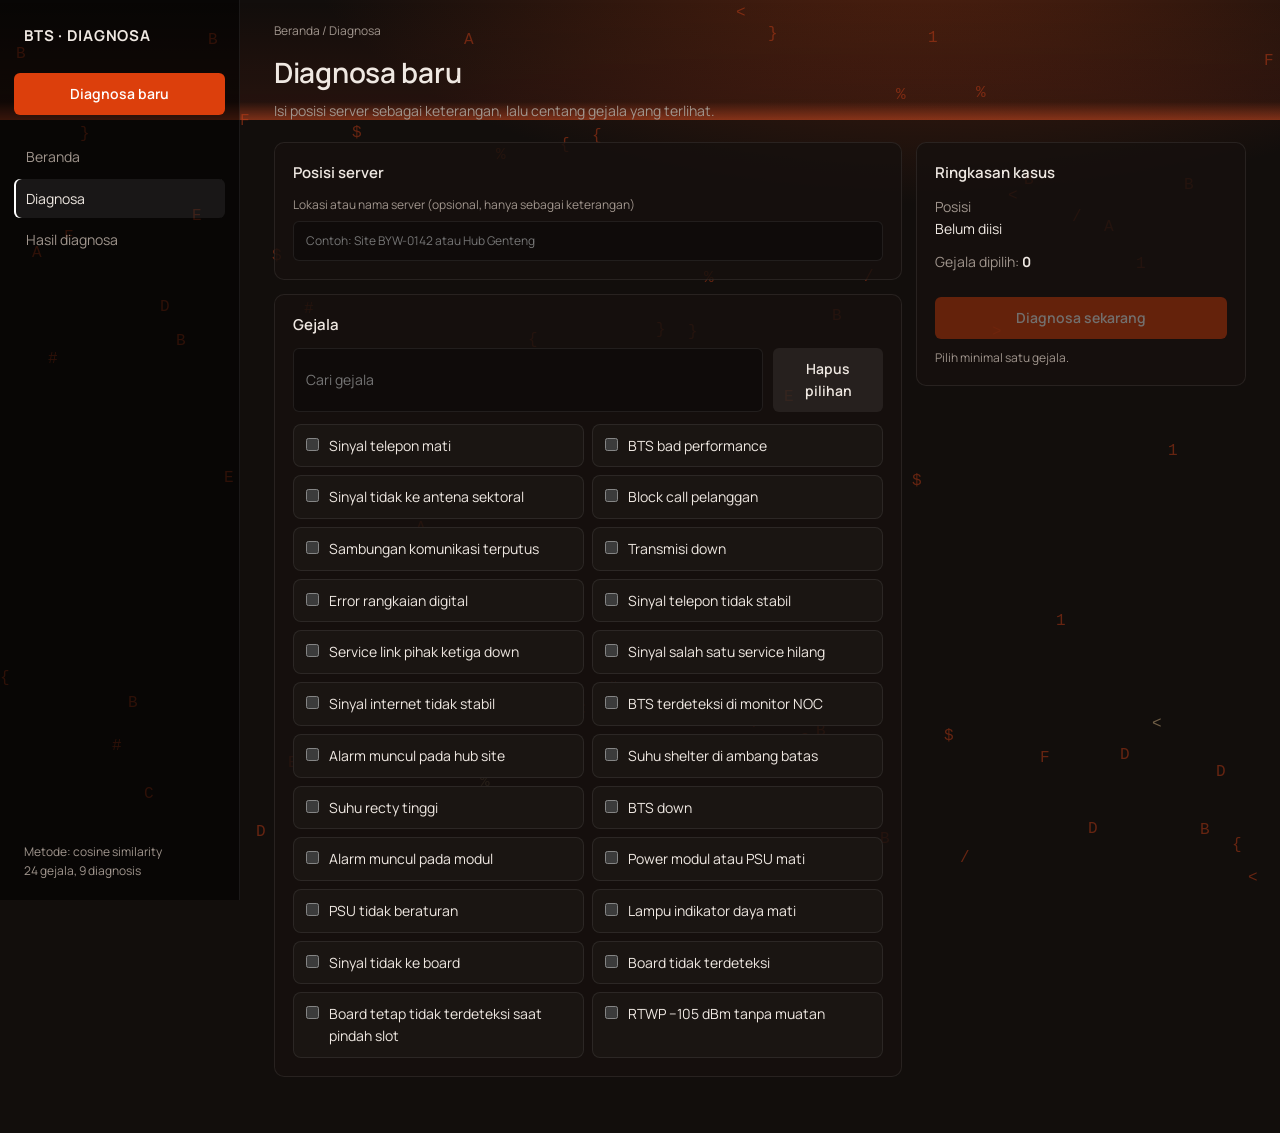
<file: example/prototype-desain/diagnosa.html>
<!doctype html><html lang="id"><head><meta charset="utf-8"><meta name="viewport" content="width=device-width,initial-scale=1"><title>Diagnosa – BTS Diagnosa</title><link rel="preconnect" href="https://fonts.googleapis.com"><link href="https://fonts.googleapis.com/css2?family=Manrope:wght@400;500;600;700&display=swap" rel="stylesheet"><link rel="stylesheet" href="style.css"></head><body><div class="app">
<aside class="side"><div class="brand">BTS · DIAGNOSA</div><a class="btn full" href="diagnosa.html">Diagnosa baru</a><nav class="nav"><a href="welcome.html">Beranda</a><a href="diagnosa.html" class="on">Diagnosa</a><a href="hasil.html">Hasil diagnosa</a></nav><small>Metode: cosine similarity<br>24 gejala, 9 diagnosis</small></aside>
<main class="main">
<div class="crumb"><a href="welcome.html">Beranda</a> / Diagnosa</div>
<h1>Diagnosa baru</h1>
<p class="lead">Isi posisi server sebagai keterangan, lalu centang gejala yang terlihat.</p>
<form id="f" class="gform">
<div class="stack">
<section class="panel"><h2>Posisi server</h2>
<label class="f">Lokasi atau nama server (opsional, hanya sebagai keterangan)<input type="text" id="pos" placeholder="Contoh: Site BYW-0142 atau Hub Genteng" autocomplete="off"></label>
</section>
<section class="panel"><h2>Gejala</h2>
<div class="tools"><input type="search" id="q" placeholder="Cari gejala" aria-label="Cari gejala"><button type="button" class="btn ghost" id="clr">Hapus pilihan</button></div>
<div class="syms" id="list"></div>
<p class="muted" id="none" hidden style="margin-top:10px">Tidak ada gejala yang cocok dengan pencarian.</p>
</section>
</div>
<aside class="panel sticky"><h2>Ringkasan kasus</h2>
<p class="muted">Posisi</p><p id="sp" style="margin-bottom:12px">Belum diisi</p>
<p class="muted" style="margin-bottom:6px">Gejala dipilih: <b id="cnt" style="color:var(--tx)">0</b></p>
<div class="chips" id="chips" style="margin-bottom:18px"></div>
<button class="btn full" id="go" disabled>Diagnosa sekarang</button>
<p class="muted" id="hint" style="margin-top:10px;font-size:12px">Pilih minimal satu gejala.</p>
</aside>
</form>
</main></div>
<script src="data.js"></script>
<script>
const $=id=>document.getElementById(id),boxes=()=>[...document.querySelectorAll('#list input')];
$('list').innerHTML=GEJALA.map((g,i)=>`<label class="sym"><input type="checkbox" value="${i}"><span>${g}</span></label>`).join('');
function upd(){const c=boxes().filter(b=>b.checked);$('cnt').textContent=c.length;
 $('chips').innerHTML=c.map(b=>`<span class="chip">${GEJALA[b.value]}</span>`).join('');
 $('sp').textContent=$('pos').value.trim()||'Belum diisi';
 const ok=c.length;$('go').disabled=!ok;$('hint').hidden=!!ok}
$('list').onchange=upd;$('pos').oninput=upd;
$('clr').onclick=()=>{boxes().forEach(b=>b.checked=false);upd()};
$('q').oninput=e=>{const t=e.target.value.toLowerCase();let n=0;boxes().forEach(b=>{const s=GEJALA[b.value].toLowerCase().includes(t);b.parentElement.hidden=!s;n+=s});$('none').hidden=n>0};
$('f').onsubmit=e=>{e.preventDefault();
 // Prototype: kasus disimpan di sessionStorage. Di Flask, kirim sebagai POST ke route hasil.
 sessionStorage.setItem('kasus',JSON.stringify({posisi:$('pos').value.trim(),gejala:boxes().filter(b=>b.checked).map(b=>+b.value)}));
 location.href='hasil.html'};
</script>
<script src="cyber-bg.js" data-opacity=".4"></script>
</body></html>
</file>
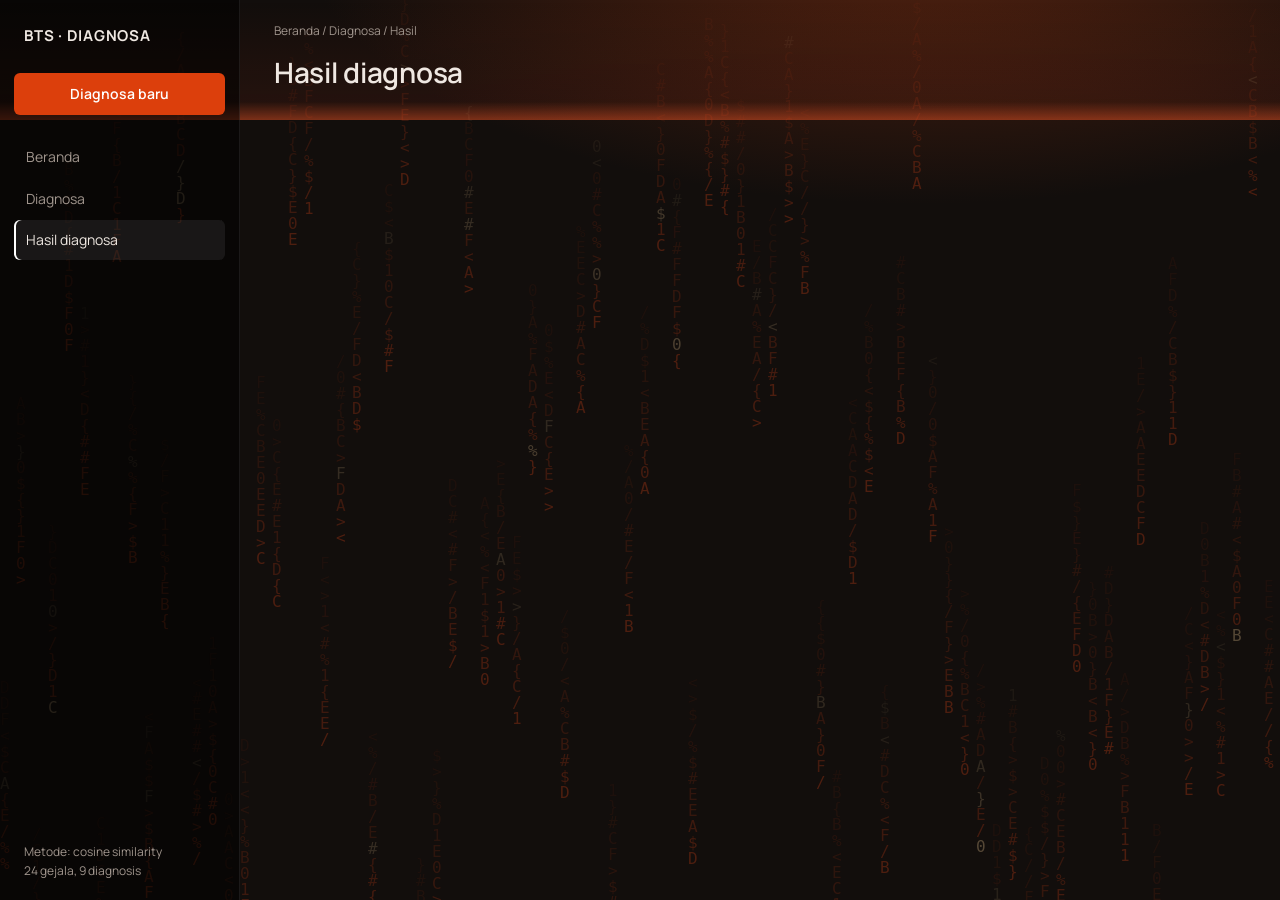
<file: example/prototype-desain/hasil.html>
<!doctype html><html lang="id"><head><meta charset="utf-8"><meta name="viewport" content="width=device-width,initial-scale=1"><title>Hasil diagnosa – BTS Diagnosa</title><link rel="preconnect" href="https://fonts.googleapis.com"><link href="https://fonts.googleapis.com/css2?family=Manrope:wght@400;500;600;700&display=swap" rel="stylesheet"><link rel="stylesheet" href="style.css"></head><body><div class="app">
<aside class="side"><div class="brand">BTS · DIAGNOSA</div><a class="btn full" href="diagnosa.html">Diagnosa baru</a><nav class="nav"><a href="welcome.html">Beranda</a><a href="diagnosa.html">Diagnosa</a><a href="hasil.html" class="on">Hasil diagnosa</a></nav><small>Metode: cosine similarity<br>24 gejala, 9 diagnosis</small></aside>
<main class="main">
<div class="crumb"><a href="welcome.html">Beranda</a> / <a href="diagnosa.html">Diagnosa</a> / Hasil</div>
<h1>Hasil diagnosa</h1>
<div id="out"></div>
</main></div>
<script src="data.js"></script>
<script>
let k;try{k=JSON.parse(sessionStorage.getItem('kasus'))}catch(e){}
const demo=!k;if(demo)k={posisi:'Contoh: Site BTS',gejala:[0,1,3,20]}; // kasus uji dari cbr.py
const vec=GEJALA.map((_,i)=>k.gejala.includes(i)?1:0),res=rekomendasi(vec),top=res[0];
function radar(){const n=res.length,cx=200,cy=160,R=100,ord=[...res].sort((a,b)=>a.kode.slice(1)-b.kode.slice(1));
 const pt=(i,v)=>{const a=-Math.PI/2+2*Math.PI*i/n;return[(cx+R*v*Math.cos(a)).toFixed(1),(cy+R*v*Math.sin(a)).toFixed(1)]};let s='';
 [.25,.5,.75,1].forEach(v=>s+=`<polygon points="${ord.map((_,i)=>pt(i,v)).join(' ')}" fill="none" stroke="rgba(255,255,255,.1)"/>`);
 ord.forEach((r,i)=>{const[x,y]=pt(i,1),[lx,ly]=pt(i,1.2);s+=`<line x1="${cx}" y1="${cy}" x2="${x}" y2="${y}" stroke="rgba(255,255,255,.08)"/><text x="${lx}" y="${ly}" text-anchor="middle" dominant-baseline="middle" font-size="10.5" fill="#a0958d">${r.nama}</text>`});
 s+=`<polygon points="${ord.map((r,i)=>pt(i,r.skor/100)).join(' ')}" fill="rgba(220,63,12,.42)" stroke="#e9b23b" stroke-width="1.6"/>`;
 ord.forEach((r,i)=>{const[x,y]=pt(i,r.skor/100);s+=`<circle cx="${x}" cy="${y}" r="3" fill="#ff6a35"/>`});
 return `<svg viewBox="0 0 400 320" role="img" aria-label="Radar skor kemiripan tiap diagnosis" style="width:100%;height:auto">${s}</svg>`}
const sel=k.gejala.map(i=>`<span class="chip">${GEJALA[i]}</span>`).join('');
let h=demo?'<div class="banner">Ini data contoh. Jalankan diagnosa baru untuk melihat hasil kasus Anda.</div>':'';
h+=`<div class="meta"><div><span>Posisi server</span><b>${k.posisi||'-'}</b></div><div><span>Gejala dipilih</span><b>${k.gejala.length}</b></div><div><span>Waktu diagnosa</span><b>${new Date().toLocaleString('id-ID')}</b></div></div>`;
if(!top.skor){h+=`<section class="panel empty"><h2>Belum ada pola yang cocok</h2><p class="muted" style="margin-bottom:16px">Gejala yang dipilih tidak termasuk pola gangguan mana pun. Coba tambah atau ubah gejala.</p><a class="btn" href="diagnosa.html">Ubah gejala</a></section>`}
else{const tie=res.filter(r=>r.skor===top.skor).length;
h+=`<div class="g2"><section class="panel"><span class="kode">${top.kode}</span><h2 style="font-size:24px;margin:10px 0 14px">${top.nama}</h2>
<div class="big">${fmt(top.skor)}%</div><p class="muted" style="margin:6px 0 16px">kemiripan dengan kasus Anda</p>
<p>Cocok dengan <b>${top.cocok.length}</b> dari <b>${top.idx.length}</b> gejala pola ini.</p>
${tie>1?`<p class="muted" style="margin-top:6px">${tie} diagnosis berbagi skor tertinggi yang sama. Lihat daftar di bawah.</p>`:''}
<h2 style="margin:18px 0 8px">Gejala yang Anda pilih</h2><div class="chips">${sel}</div></section>
<section class="panel"><h2>Peta kemiripan</h2>${radar()}</section></div>`}
h+=`<section class="panel"><h2>Peringkat diagnosis</h2>${res.map(r=>`<details class="rk"${r.peringkat===1?' open':''}><summary><span class="muted">${r.peringkat}</span><span class="kode">${r.kode}</span><span>${r.nama}</span><span class="bar"><i style="width:${r.skor}%"></i></span><span class="sc">${fmt(r.skor)}%</span></summary><div class="det"><p class="muted" style="margin-bottom:8px">Gejala dalam pola ini</p><div class="chips">${r.idx.map(i=>`<span class="chip ${vec[i]?'on':'off'}">${GEJALA[i]}${vec[i]?' (cocok)':''}</span>`).join('')}</div></div></details>`).join('')}</section>
<div style="display:flex;gap:10px;margin-top:16px"><a class="btn" href="diagnosa.html">Diagnosa ulang</a><button class="btn ghost" onclick="print()">Cetak hasil</button></div>`;
document.getElementById('out').innerHTML=h;
</script>
<script src="cyber-bg.js" data-opacity=".28"></script>
</body></html>
</file>
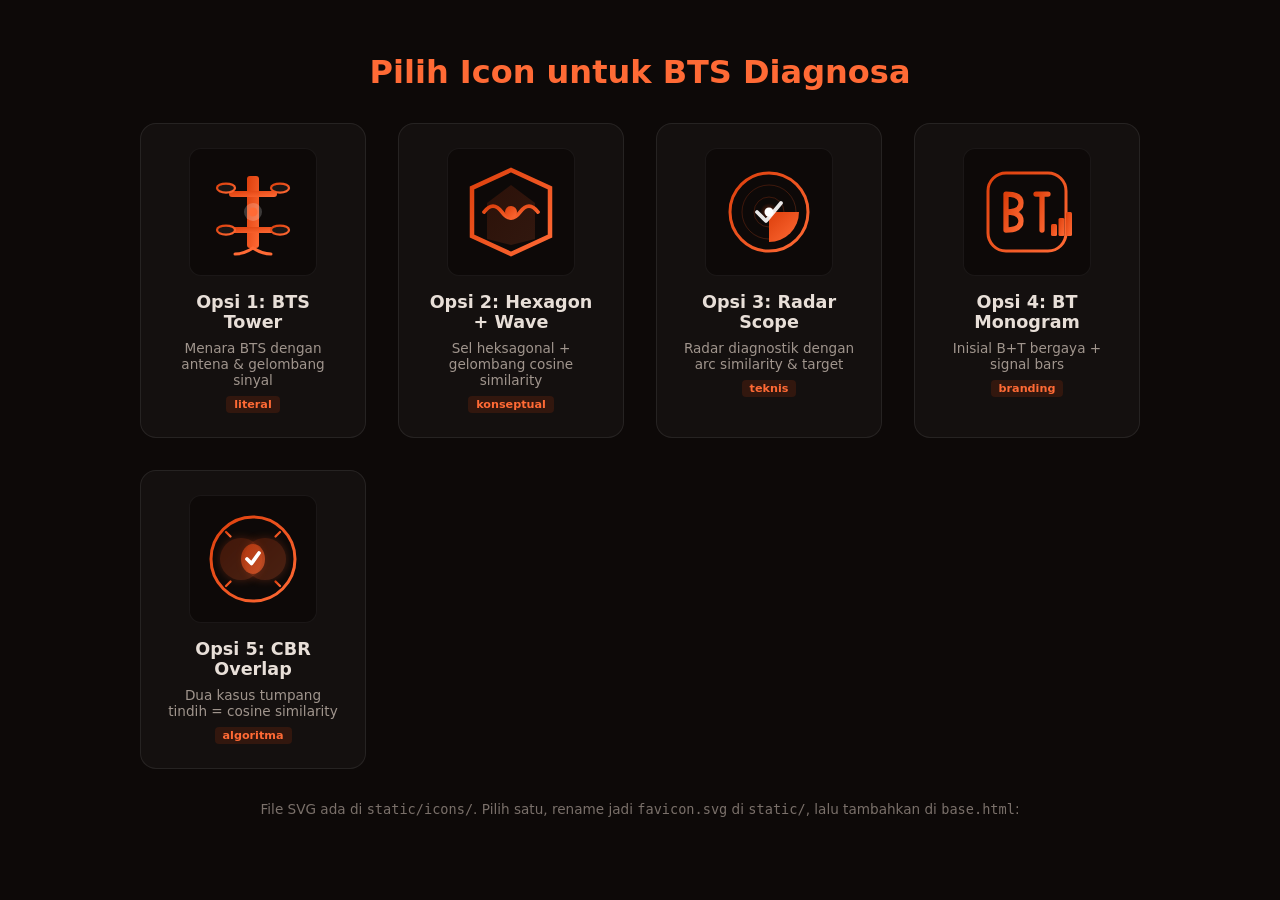
<file: static/icons/preview.html>
<!DOCTYPE html>
<html lang="id">
<head>
  <meta charset="UTF-8">
  <meta name="viewport" content="width=device-width, initial-scale=1.0">
  <title>Icon Options - BTS Diagnosa</title>
  <style>
    * { box-sizing: border-box; }
    body { font-family: system-ui, sans-serif; background: #0d0908; color: #e8dfd8; padding: 2rem; margin: 0; }
    h1 { text-align: center; margin-bottom: 2rem; color: #ff6a35; }
    .grid { display: grid; grid-template-columns: repeat(auto-fit, minmax(200px, 1fr)); gap: 2rem; max-width: 1000px; margin: 0 auto; }
    .card { background: rgba(255,255,255,.03); border: 1px solid rgba(255,255,255,.08); border-radius: 16px; padding: 1.5rem; text-align: center; transition: transform .2s, box-shadow .2s; }
    .card:hover { transform: translateY(-4px); box-shadow: 0 12px 40px rgba(220,63,12,.15); border-color: rgba(220,63,12,.3); }
    .icon-preview { width: 128px; height: 128px; margin: 0 auto 1rem; display: flex; align-items: center; justify-content: center; background: #0d0908; border-radius: 12px; border: 1px solid rgba(255,255,255,.06); }
    .icon-preview img, .icon-preview svg { width: 96px; height: 96px; }
    h3 { margin: 0 0 0.5rem; font-size: 1.1rem; }
    p { margin: 0; color: #a0958d; font-size: 0.85rem; }
    .badge { display: inline-block; background: rgba(220,63,12,.15); color: #ff6a35; padding: 2px 8px; border-radius: 4px; font-size: 0.7rem; font-weight: 600; margin-top: 0.5rem; }
  </style>
</head>
<body>
  <h1>Pilih Icon untuk BTS Diagnosa</h1>
  <div class="grid">
    <div class="card">
      <div class="icon-preview"><img src="icon-option-1-bts-tower.svg" alt="BTS Tower"></div>
      <h3>Opsi 1: BTS Tower</h3>
      <p>Menara BTS dengan antena & gelombang sinyal</p>
      <span class="badge">literal</span>
    </div>
    <div class="card">
      <div class="icon-preview"><img src="icon-option-2-hex-wave.svg" alt="Hex Wave"></div>
      <h3>Opsi 2: Hexagon + Wave</h3>
      <p>Sel heksagonal + gelombang cosine similarity</p>
      <span class="badge">konseptual</span>
    </div>
    <div class="card">
      <div class="icon-preview"><img src="icon-option-3-radar.svg" alt="Radar"></div>
      <h3>Opsi 3: Radar Scope</h3>
      <p>Radar diagnostik dengan arc similarity & target</p>
      <span class="badge">teknis</span>
    </div>
    <div class="card">
      <div class="icon-preview"><img src="icon-option-4-bt-monogram.svg" alt="BT Monogram"></div>
      <h3>Opsi 4: BT Monogram</h3>
      <p>Inisial B+T bergaya + signal bars</p>
      <span class="badge">branding</span>
    </div>
    <div class="card">
      <div class="icon-preview"><img src="icon-option-5-cbr-overlap.svg" alt="CBR Overlap"></div>
      <h3>Opsi 5: CBR Overlap</h3>
      <p>Dua kasus tumpang tindih = cosine similarity</p>
      <span class="badge">algoritma</span>
    </div>
  </div>
  <p style="text-align:center; margin-top:2rem; color:#7a706a; font-size:.85rem">
    File SVG ada di <code>static/icons/</code>. Pilih satu, rename jadi <code>favicon.svg</code> di <code>static/</code>, lalu tambahkan di <code>base.html</code>:
    <br><code><link rel="icon" href="/static/favicon.svg"></code>
  </p>
</body>
</html>
</file>
<file: example/prototype-desain/style.css>
:root{--bg:#120e0c;--s1:#1a1512;--line:rgba(255,255,255,.08);--tx:#efe8e2;--mu:#a0958d;--or:#dc3f0c;--or2:#ff6a35;--am:#e9b23b;--ok:#3fb36b}
*{box-sizing:border-box;margin:0}
html{color-scheme:dark}
body{font:14px/1.55 Manrope,system-ui,sans-serif;background:radial-gradient(900px 420px at 72% -90px,#5b2410 0,transparent 70%),var(--bg);color:var(--tx);min-height:100vh}
a{color:inherit;text-decoration:none}
:focus-visible{outline:2px solid var(--am);outline-offset:2px}
.app{display:grid;grid-template-columns:240px 1fr;min-height:100vh}
.side{padding:20px 14px;display:flex;flex-direction:column;gap:22px;border-right:1px solid var(--line);background:rgba(0,0,0,.2);position:sticky;top:0;height:100vh}
.brand{font-weight:700;letter-spacing:.05em;padding:4px 10px;font-size:15px}
.nav{display:flex;flex-direction:column;gap:2px}
.nav a{padding:9px 12px;border-radius:6px;color:var(--mu)}
.nav a:hover{color:var(--tx);background:rgba(255,255,255,.04)}
.nav a.on{color:var(--tx);background:rgba(255,255,255,.07);box-shadow:inset 2px 0 0 #fff}
.side small{margin-top:auto;color:var(--mu);padding:0 10px;font-size:12px;line-height:1.6}
.main{padding:22px 34px 56px;max-width:1260px;width:100%}
.crumb{color:var(--mu);font-size:12px;margin-bottom:10px}
.crumb a:hover{color:var(--tx)}
h1{font-size:28px;font-weight:600;letter-spacing:-.01em}
h2{font-size:15px;font-weight:600;margin-bottom:12px}
.lead{color:var(--mu);max-width:64ch;margin:6px 0 20px}
.btn{display:inline-block;background:var(--or);color:#fff;border:0;border-radius:6px;padding:10px 18px;font:inherit;font-weight:600;cursor:pointer;text-align:center}
.btn:hover{background:#ea4a14}
.btn:disabled{opacity:.4;cursor:not-allowed}
.btn.ghost{background:rgba(255,255,255,.07);color:var(--tx)}
.btn.ghost:hover{background:rgba(255,255,255,.12)}
.btn.full{width:100%}
.panel{background:rgba(255,255,255,.035);border:1px solid var(--line);border-radius:10px;padding:18px}
.tiles{display:grid;grid-template-columns:repeat(3,1fr);gap:14px;margin-bottom:14px}
.tile b{display:block;font-size:30px;font-weight:600;line-height:1.1}
.tile span{color:var(--mu);font-size:13px}
.g2{display:grid;grid-template-columns:1.15fr 1fr;gap:14px;margin-bottom:14px}
.hero{background-color:#d4380a;background-image:linear-gradient(rgba(255,255,255,.26) 1px,transparent 1px),linear-gradient(90deg,rgba(255,255,255,.26) 1px,transparent 1px);background-size:38px 38px;border-radius:10px;padding:28px;display:flex;flex-direction:column;justify-content:space-between;gap:28px;min-height:230px}
.hero h2{font-size:26px;line-height:1.2;max-width:18ch;margin:0}
.hero p{max-width:44ch;margin-top:10px}
.hero .btn{background:#fff;color:#a52a05;align-self:flex-start}
.steps{list-style:none;padding:0;display:grid;gap:14px}
.steps li{display:grid;grid-template-columns:30px 1fr;gap:12px}
.steps i{width:30px;height:30px;border-radius:50%;border:1px solid var(--or2);color:var(--or2);display:grid;place-items:center;font-style:normal;font-weight:600}
.steps p{color:var(--mu)}
table{width:100%;border-collapse:collapse}
th{text-align:left;color:var(--mu);font-weight:500;font-size:12px;padding:8px 10px}
td{padding:11px 10px;border-top:1px solid var(--line)}
.gform{display:grid;grid-template-columns:1fr 330px;gap:14px;align-items:start}
.stack{display:grid;gap:14px}
.fields{display:grid;grid-template-columns:1fr 1fr;gap:12px}
label.f{display:grid;gap:6px;color:var(--mu);font-size:12px}
input[type=text],input[type=search],select{background:#0f0b0a;border:1px solid var(--line);border-radius:6px;color:var(--tx);padding:10px 12px;font:inherit;width:100%}
.tools{display:flex;gap:10px;margin-bottom:12px}
.syms{display:grid;grid-template-columns:1fr 1fr;gap:8px}
.sym{display:flex;gap:10px;align-items:flex-start;padding:10px 12px;border:1px solid var(--line);border-radius:8px;cursor:pointer;background:var(--s1)}
.sym:hover{border-color:rgba(255,255,255,.2)}
.sym:has(input:checked){border-color:var(--or2);background:rgba(220,63,12,.14)}
.sym input{accent-color:var(--or);margin-top:3px}
.sticky{position:sticky;top:22px}
.chips{display:flex;flex-wrap:wrap;gap:6px}
.chip{padding:3px 10px;border-radius:99px;background:rgba(255,255,255,.07);font-size:12px}
.chip.on{background:rgba(233,178,59,.18);color:var(--am)}
.chip.off{opacity:.5}
.muted{color:var(--mu)}
.big{font-size:54px;font-weight:600;line-height:1;letter-spacing:-.02em}
.kode{display:inline-block;background:rgba(220,63,12,.2);color:var(--or2);border-radius:5px;padding:1px 8px;font-weight:600;font-size:12px}
.bar{height:6px;background:rgba(255,255,255,.08);border-radius:3px;overflow:hidden}
.bar i{display:block;height:100%;background:linear-gradient(90deg,var(--or),var(--am))}
.meta{display:flex;flex-wrap:wrap;gap:8px 28px;margin:14px 0 18px;color:var(--mu)}
.meta b{color:var(--tx);font-weight:600;display:block}
.rk{border-top:1px solid var(--line)}
.rk summary{display:grid;grid-template-columns:30px 44px 1fr 1.2fr 74px;gap:12px;align-items:center;padding:12px 6px;cursor:pointer;list-style:none}
.rk summary::-webkit-details-marker{display:none}
.rk summary:hover{background:rgba(255,255,255,.03)}
.rk .det{padding:2px 6px 16px 98px}
.rk .sc{text-align:right;font-weight:600}
.banner{background:rgba(233,178,59,.12);border:1px solid rgba(233,178,59,.3);color:var(--am);border-radius:8px;padding:9px 14px;margin-bottom:14px;font-size:13px}
.empty{text-align:center;padding:36px 12px}
@media(max-width:900px){.app{grid-template-columns:1fr}.side{position:static;height:auto;flex-direction:row;flex-wrap:wrap;align-items:center;gap:10px}.side small{display:none}.nav{flex-direction:row}.main{padding:18px 16px 40px}.g2,.gform,.tiles,.fields,.syms{grid-template-columns:1fr}.sticky{position:static}.rk summary{grid-template-columns:24px 1fr 64px}.rk summary .bar,.rk summary .kode{display:none}.rk .det{padding-left:6px}}
.app{position:relative;z-index:1}
.panel{background:rgba(22,17,14,.82)}
.side{background:rgba(0,0,0,.55)}
.globe{position:relative;height:300px;padding:0;overflow:hidden;margin-bottom:14px;background:#0d0908}
.globe canvas{position:absolute;inset:0;width:100%;height:100%}
.gtxt{position:relative;padding:20px;max-width:270px;pointer-events:none}
.gtxt p{margin:4px 0 14px;font-size:13px}
.legend{list-style:none;padding:0;display:grid;gap:8px;font-size:13px}
.legend i{display:inline-block;width:9px;height:9px;border-radius:50%;margin-right:9px}
.scan{position:fixed;left:0;right:0;top:0;height:120px;pointer-events:none;z-index:0;background:linear-gradient(transparent,rgba(255,70,30,.08) 85%,rgba(255,90,40,.45));animation:scan 7s linear infinite}
@keyframes scan{from{transform:translateY(-120px)}to{transform:translateY(100vh)}}
@media(max-width:900px){.globe{height:260px}.gtxt{max-width:none;padding:14px}}
/* card programmer 3D: lebar = card globe, tinggi = 2x card globe (300px -> 600px; mobile 260px -> 520px) */
.dev{position:relative;height:600px;padding:0;overflow:hidden;margin-bottom:14px;background:#0d0908;display:grid;grid-template-columns:1.25fr 1fr;align-items:center}
.dev::before{content:"";position:absolute;inset:0;pointer-events:none;background:radial-gradient(520px 400px at 28% 52%,rgba(220,63,12,.36),transparent 70%),linear-gradient(rgba(255,255,255,.045) 1px,transparent 1px),linear-gradient(90deg,rgba(255,255,255,.045) 1px,transparent 1px);background-size:auto,38px 38px,38px 38px}
.dev3d{position:relative;height:100%;min-width:0;-webkit-mask-image:linear-gradient(#000 82%,transparent);mask-image:linear-gradient(#000 82%,transparent);touch-action:pan-y}
.dev3d canvas{display:block;width:100%;height:100%}
.dev3d.nogl::after{content:"Tampilan 3D membutuhkan WebGL.";position:absolute;inset:0;display:grid;place-items:center;color:var(--mu);font-size:13px}
.devtxt{position:relative;padding:0 40px 0 12px}
.tag{display:inline-block;color:var(--am);font-size:13px;letter-spacing:.04em}
.devtxt h2{font-size:34px;line-height:1.15;letter-spacing:-.01em;margin:6px 0 22px;text-shadow:0 0 22px rgba(255,70,30,.35)}
.idl{list-style:none;padding:0;display:grid;gap:10px}
.idl li{display:flex;align-items:center;gap:14px}
.idl span{min-width:56px;text-align:center;background:rgba(220,63,12,.2);color:var(--or2);border-radius:5px;padding:2px 10px;font-weight:600;font-size:12px}
.idl b{font-size:18px;font-weight:600;letter-spacing:.02em}
@media(max-width:900px){.dev{height:520px;grid-template-columns:1fr;grid-template-rows:300px 1fr;align-items:start}.devtxt{padding:0 18px 18px}.devtxt h2{font-size:26px;margin-bottom:14px}}
.info{margin-top:22px;padding-top:18px;border-top:1px solid var(--line);display:grid;gap:14px}
.info dt{color:var(--am);font-size:12px;letter-spacing:.04em;margin-bottom:3px}
.info dd{margin:0;font-size:14px;line-height:1.5;font-weight:600}
.info div:first-child dd{font-size:18px}
.info div:last-child dd{font-size:13px;font-weight:500;color:var(--tx);max-width:46ch}
@media(max-width:900px){.dev{height:auto;min-height:520px}.info{margin-top:16px;padding-top:14px}}
</file>
